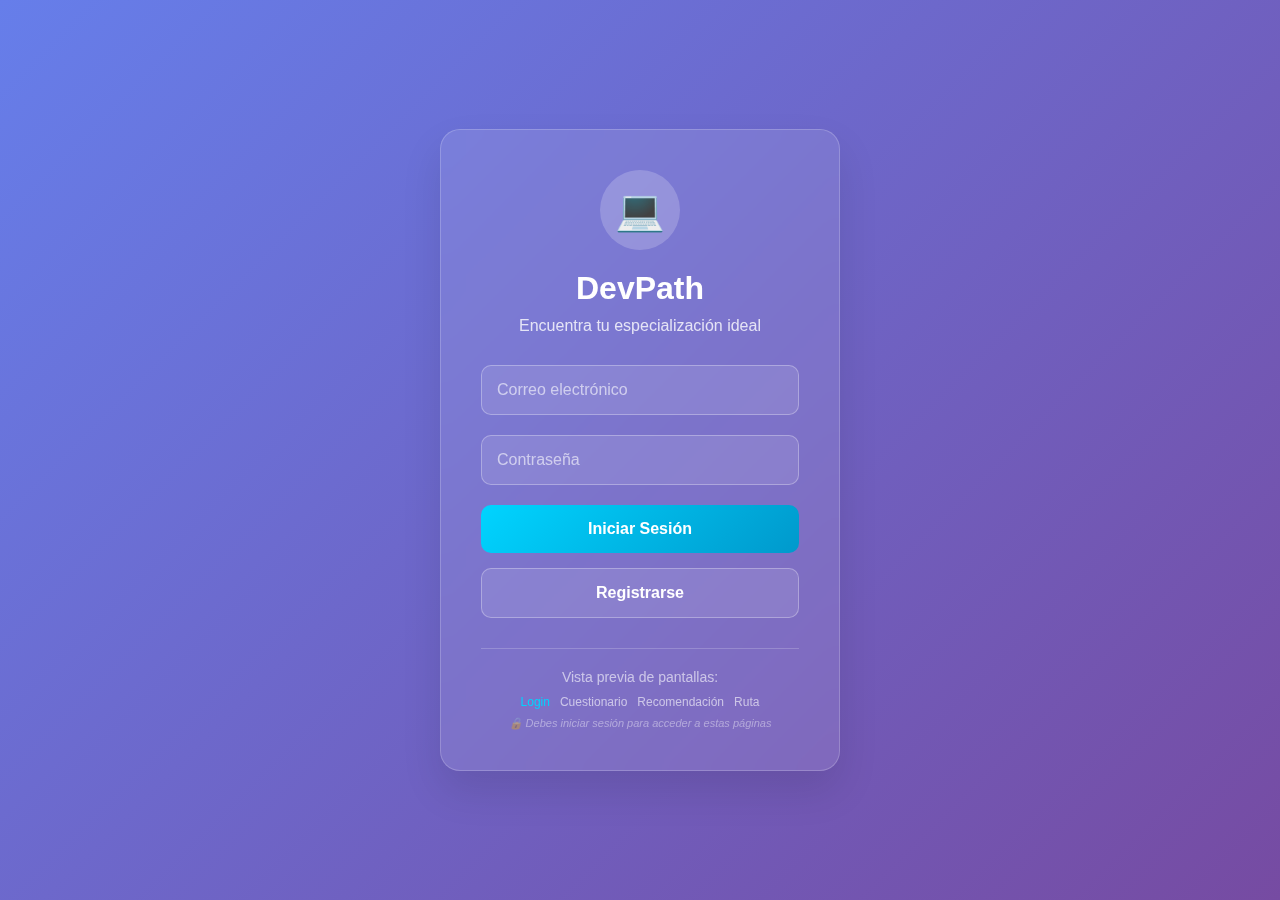
<file: index.html>
<!DOCTYPE html>
<html lang="es">               
<head>
    <meta charset="UTF-8">
    <meta name="viewport" content="width=device-width, initial-scale=1.0">
    <title>DevPath - Login</title>
    <link rel="stylesheet" href="styles/loginStyle.css">
</head>
<body>
    <div class="login-container">
        <div class="logo">
            <div class="logo-icon">💻</div>
            <h1>DevPath</h1>
            <p>Encuentra tu especialización ideal</p>
        </div>
        
        <!-- LOGIN FORM -->
        <form id="loginForm" style="display: block;">
            <div class="input-group">
                <input type="email" class="input-field" placeholder="Correo electrónico" required>
            </div>
            <div class="input-group">
                <input type="password" class="input-field" placeholder="Contraseña" required>
            </div>
            <div class="input-group">
                <button type="submit" class="btn btn-primary">
                    Iniciar Sesión
                </button>
                <button type="button" onclick="showRegisterForm()" class="btn btn-secondary">
                    Registrarse
                </button>
            </div>
            <div id="error-message" style="color: #ff6b6b; text-align: center; margin-top: 10px; display: none;"></div>
        </form>

        <!-- REGISTER FORM (OCULTO INICIALMENTE) -->
        <form id="registerForm" style="display: none;">
            <div class="input-group">
                <input type="text" class="input-field" placeholder="Nombre completo" required>
            </div>
            <div class="input-group">
                <input type="email" class="input-field" placeholder="Correo electrónico" required>
            </div>
            <div class="input-group">
                <input type="password" class="input-field" placeholder="Contraseña" required>
            </div>
            <div class="input-group">
                <input type="password" class="input-field" placeholder="Confirmar contraseña" required>
            </div>
            <div class="input-group">
                <button type="submit" class="btn btn-primary">
                    Crear Cuenta
                </button>
                <button type="button" onclick="showLoginForm()" class="btn btn-secondary">
                    Ya tengo cuenta
                </button>
            </div>
            <div id="register-error-message" style="color: #ff6b6b; text-align: center; margin-top: 10px; display: none;"></div>
        </form>

        <!-- Enlaces de navegación BLOQUEADOS desde login -->
        <div style="text-align: center; margin-top: 30px; padding-top: 20px; border-top: 1px solid rgba(255,255,255,0.2);">
            <p style="color: rgba(255,255,255,0.6); font-size: 14px; margin-bottom: 10px;">Vista previa de pantallas:</p>
            <div style="display: flex; gap: 10px; justify-content: center; flex-wrap: wrap;">
                <a href="index.html" style="color: #00d4ff; font-size: 12px; text-decoration: none;">Login</a>
                <a href="#" onclick="blockNavigation('cuestionario.html')" style="color: rgba(255,255,255,0.6); font-size: 12px; text-decoration: none; cursor: pointer;">Cuestionario</a>
                <a href="#" onclick="blockNavigation('recomendacion.html')" style="color: rgba(255,255,255,0.6); font-size: 12px; text-decoration: none; cursor: pointer;">Recomendación</a>
                <a href="#" onclick="blockNavigation('ruta.html')" style="color: rgba(255,255,255,0.6); font-size: 12px; text-decoration: none; cursor: pointer;">Ruta</a>
            </div>
            <p style="color: rgba(255,255,255,0.4); font-size: 11px; margin-top: 8px; font-style: italic;">
                🔒 Debes iniciar sesión para acceder a estas páginas
            </p>
        </div>
    </div>

    <script src="js/auth.js"></script>
    
    <script>
    function blockNavigation(page) {
        alert('❌ Acceso denegado\n\nDebes iniciar sesión para acceder a ' + page.replace('.html', ''));
    }
    </script>
</body>
</html>
</file>
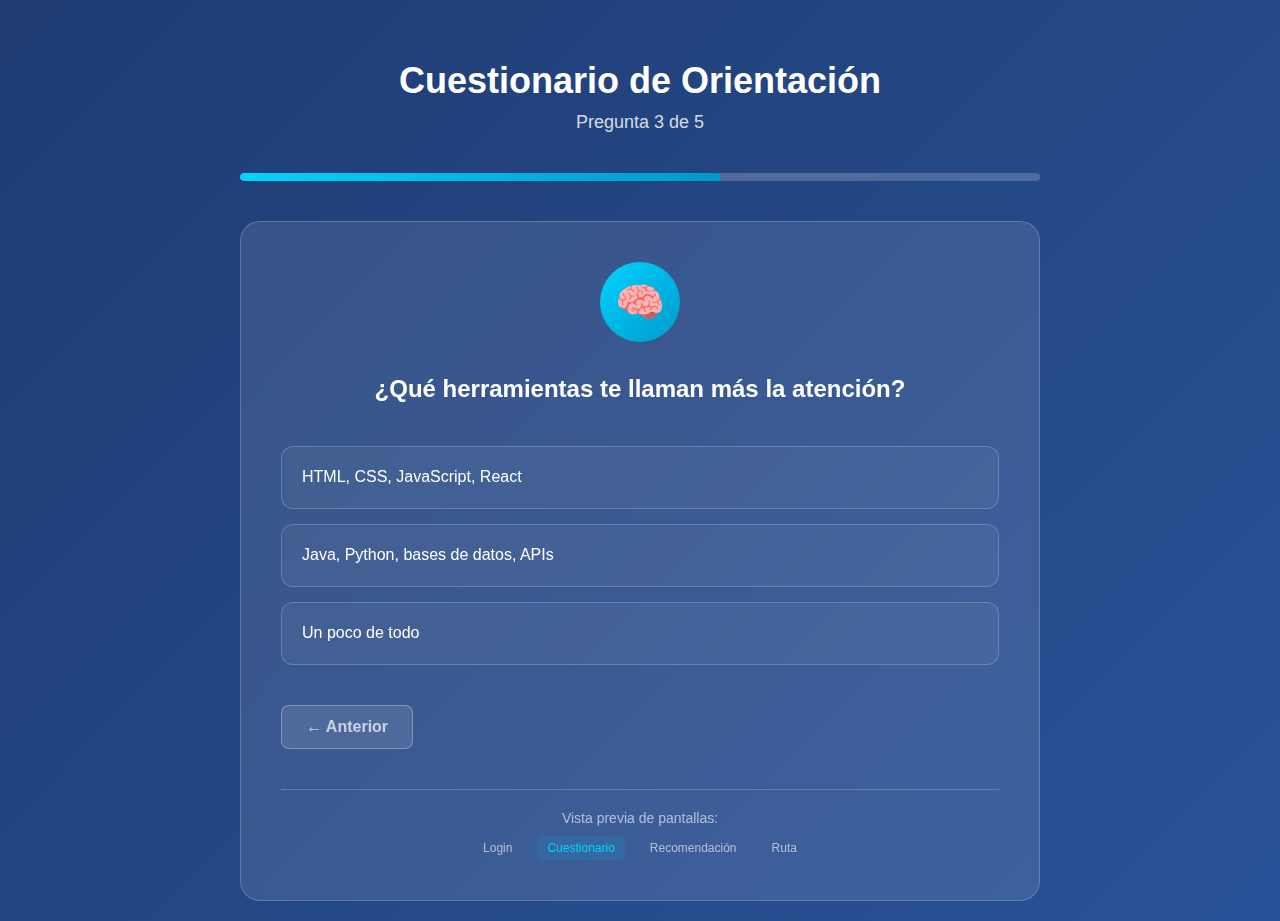
<file: cuestionario.html>
<!DOCTYPE html>
<html lang="es">

<head>
    <meta charset="UTF-8">
    <meta name="viewport" content="width=device-width, initial-scale=1.0">
    <title>DevPath - Cuestionario</title>
    <link rel="stylesheet" href="styles/cuestionarioStyle.css">
</head>

<body>
    <div class="container">
        <div class="header">
            <h1>Cuestionario de Orientación</h1>
            <p>Pregunta 3 de 5</p>
        </div>

        <div class="progress-bar">
            <div class="progress-fill"></div>
        </div>

        <div class="question-card">
            <div class="question-icon">🧠</div>
            <h2 class="question-title">¿Qué herramientas te llaman más la atención?</h2>

            <div class="options">
                <a href="recomendacion.html" class="option">
                    <span>HTML, CSS, JavaScript, React</span>
                    <span class="option-arrow">→</span>
                </a>
                <a href="recomendacion.html" class="option">
                    <span>Java, Python, bases de datos, APIs</span>
                    <span class="option-arrow">→</span>
                </a>
                <a href="recomendacion.html" class="option">
                    <span>Un poco de todo</span>
                    <span class="option-arrow">→</span>
                </a>
            </div>

            <div class="navigation">
                <a href="login.html" class="btn btn-secondary">← Anterior</a>
                <span></span>
            </div>

            <!-- Enlaces de navegación para demo -->
            <div class="demo-nav">
                <p>Vista previa de pantallas:</p>
                <div>
                    <a href="login.html">Login</a>
                    <a href="cuestionario.html" class="active">Cuestionario</a>
                    <a href="recomendacion.html">Recomendación</a>
                    <a href="ruta.html">Ruta</a>
                </div>
            </div>
        </div>
    </div>
</body>

</html>
</file>
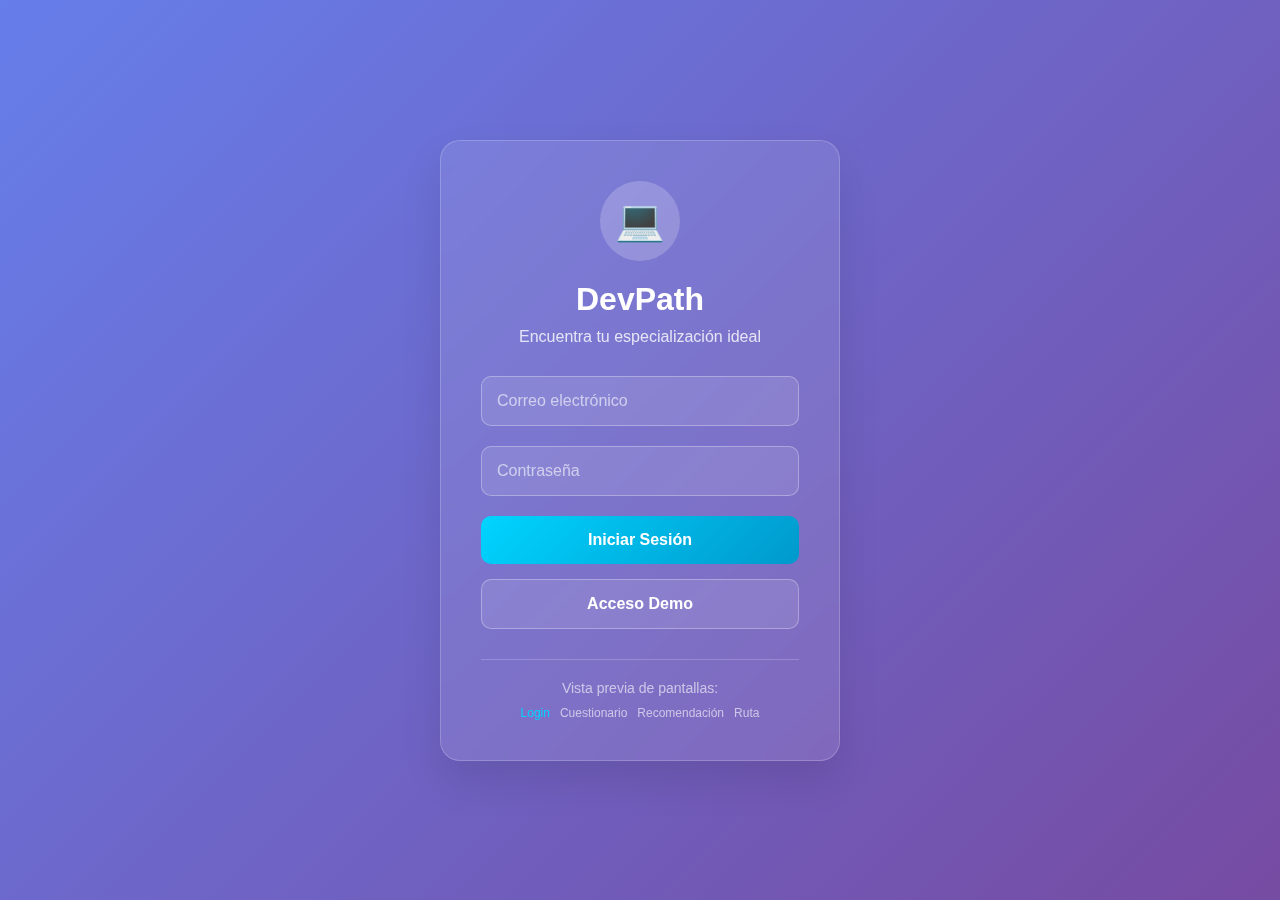
<file: login.html>
<!DOCTYPE html>
<html lang="es">               
<head>
    <meta charset="UTF-8">
    <meta name="viewport" content="width=device-width, initial-scale=1.0">
    <title>DevPath - Login</title>
    <link rel="stylesheet" href="styles/loginStyle.css">
</head>
<body>
    <div class="login-container">
        <div class="logo">
            <div class="logo-icon">💻</div>
            <h1>DevPath</h1>
            <p>Encuentra tu especialización ideal</p>
        </div>
        
        <form>
            <div class="input-group">
                <input type="em                       ail" class="input-field" placeholder="Correo electrónico" required>
            </div>
            <div class="input-group">
                <input type="password" class="input-field" placeholder="Contraseña" required>
            </div>
            <div class="input-group">
                <a href="cuestionario.html" class="btn btn-primary">
                    Iniciar Sesión
                </a>
                <a href="cuestionario.html" class="btn btn-secondary">
                    Acceso Demo
                </a>
            </div>
        </form>

        <!-- Enlaces de navegación para demo -->
        <div style="text-align: center; margin-top: 30px; padding-top: 20px; border-top: 1px solid rgba(255,255,255,0.2);">
            <p style="color: rgba(255,255,255,0.6); font-size: 14px; margin-bottom: 10px;">Vista previa de pantallas:</p>
            <div style="display: flex; gap: 10px; justify-content: center; flex-wrap: wrap;">
                <a href="login.html" style="color: #00d4ff; font-size: 12px; text-decoration: none;">Login</a>
                <a href="cuestionario.html" style="color: rgba(255,255,255,0.6); font-size: 12px; text-decoration: none;">Cuestionario</a>
                <a href="recomendacion.html" style="color: rgba(255,255,255,0.6); font-size: 12px; text-decoration: none;">Recomendación</a>
                <a href="ruta.html" style="color: rgba(255,255,255,0.6); font-size: 12px; text-decoration: none;">Ruta</a>
            </div>
        </div>
    </div>
</body>
</html>
</file>
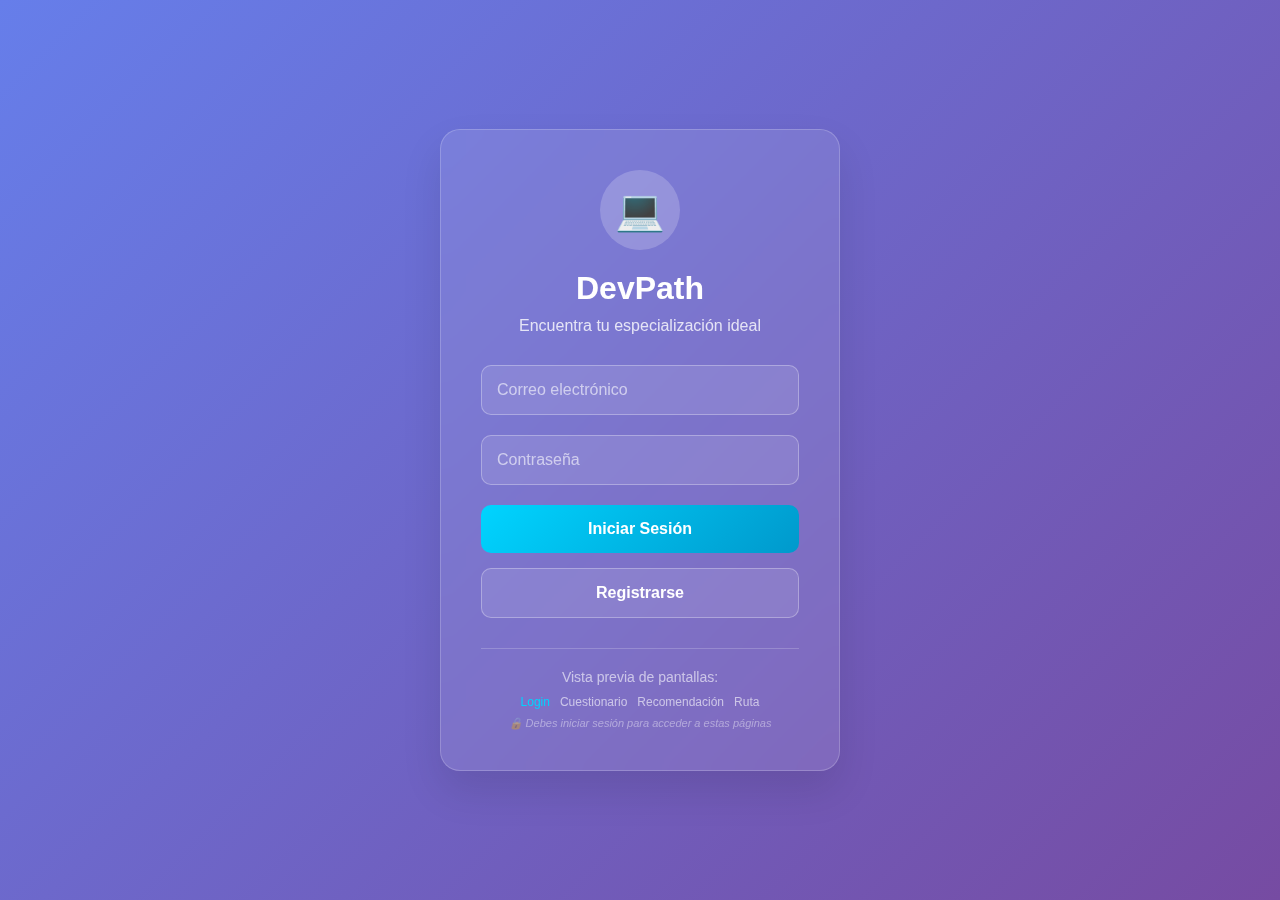
<file: recomendacion.html>
<!DOCTYPE html>
<html lang="es">
<head>
    <meta charset="UTF-8">
    <meta name="viewport" content="width=device-width, initial-scale=1.0">
    <title>DevPath - Tu Recomendación</title>
    <link rel="stylesheet" href="styles/recomendacionStyle.css">
</head>
<body>
    <div class="container">
        <div class="recommendation-header">
            <h1>¡Tu Recomendación Está Lista!</h1>
            <p>Basado en tus respuestas, hemos encontrado tu especialización ideal en tecnología</p>
            
            <!-- BOTÓN DE LOGOUT VISIBLE -->
            <div style="position: absolute; top: 20px; right: 20px;">
                <button onclick="logoutUser()" style="
                    background: linear-gradient(135deg, #e74c3c 0%, #c0392b 100%); 
                    border: none;
                    color: white; 
                    padding: 8px 16px; 
                    border-radius: 20px; 
                    cursor: pointer;
                    font-size: 12px;
                    font-weight: 600;
                    transition: all 0.3s ease;
                    box-shadow: 0 4px 15px rgba(231, 76, 60, 0.3);
                " onmouseover="this.style.transform='scale(1.05)'" 
                   onmouseout="this.style.transform='scale(1)'">
                    🚪 Salir
                </button>
            </div>
        </div>

        <div class="recommendation-card">
            <div class="specialization-icon" id="trackIcon">🌐</div>
            <h2 class="specialization-title" id="trackTitle">Cargando...</h2>
            <p class="specialization-description" id="trackDescription">
                Analizando tus respuestas...
            </p>

            <div class="stats-grid">
                <div class="stat-card">
                    <div class="stat-icon compatibility">⭐</div>
                    <div class="stat-title">Compatibilidad</div>
                    <div class="stat-value" id="compatibilityValue">--</div>
                </div>
                <div class="stat-card technologies-stat">
                    <div class="stat-icon technologies">📚</div>
                    <div class="stat-title">Tecnologías</div>
                    <div class="stat-value" id="technologiesCount">--</div>
                </div>
                <div class="stat-card level-stat">
                    <div class="stat-icon level">✅</div>
                    <div class="stat-title">Demanda</div>
                    <div class="stat-value" id="demandValue">--</div>
                </div>
            </div>

            <!-- DETALLES ADICIONALES -->
            <div id="detailedResults" style="margin: 30px 0; text-align: left;">
                <!-- Se llenará dinámicamente -->
            </div>

            <div class="action-buttons">
                <<button class="btn btn-primary" onclick="goToLearningPath()">
                    🗺️ Ver Ruta de Aprendizaje
                </button>
                
                <a href="cuestionario.html" class="btn btn-secondary">
                    Repetir Cuestionario
                </a>
            </div>

            <!-- Enlaces de navegación PROTEGIDOS -->
            <div class="demo-nav">
                <p>Navegación (solo con sesión activa):</p>
                <div>
                    <a href="#" onclick="confirmLogout()">Login</a>
                    <a href="#" onclick="navigateProtected('cuestionario.html')">Cuestionario</a>
                    <a href="recomendacion.html" class="active">Recomendación</a>
                    <a href="#" onclick="navigateProtected('ruta.html')">Ruta</a>
                </div>
            </div>
        </div>
    </div>

    <script src="js/sessions.js"></script>
    <script src="js/recommend.js"></script>
</body>
</html>
</file>
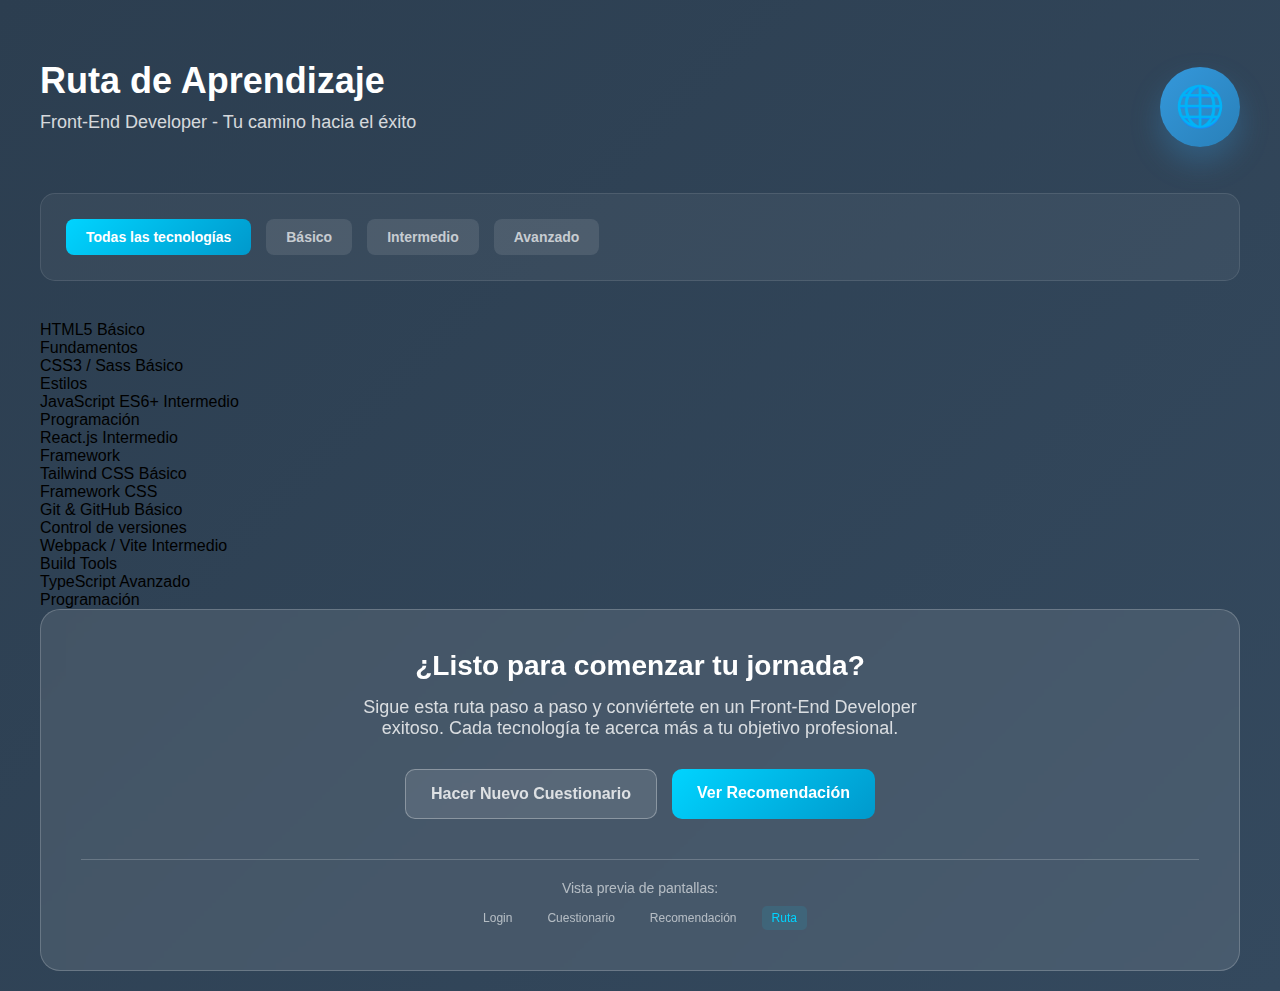
<file: ruta.html>
<!DOCTYPE html>
<html lang="es">
<head>
    <meta charset="UTF-8">
    <meta name="viewport" content="width=device-width, initial-scale=1.0">
    <title>DevPath - Ruta de Aprendizaje</title>
    <link rel="stylesheet" href="styles/rutaStyle.css">
</head>
<body>
    <div class="container">
        <div class="roadmap-header">
            <div class="roadmap-title">
                <h1>Ruta de Aprendizaje</h1>
                <p>Front-End Developer - Tu camino hacia el éxito</p>
            </div>
            <div class="roadmap-icon">🌐</div>
        </div>

        <div class="filters">
            <div class="filter-buttons">
                <button class="filter-btn active">Todas las tecnologías</button>
                <button class="filter-btn">Básico</button>
                <button class="filter-btn">Intermedio</button>
                <button class="filter-btn">Avanzado</button>
            </div>
        </div>

        <div class="technologies-grid">
            <div class="tech-card">
                <div class="tech-header">
                    <span class="tech-name">HTML5</span>
                    <span class="tech-level basic">Básico</span>
                </div>
                <div class="tech-category">Fundamentos</div>
                <div class="progress-bar-tech">
                    <div class="progress-fill-tech basic"></div>
                </div>
            </div>

            <div class="tech-card">
                <div class="tech-header">
                    <span class="tech-name">CSS3 / Sass</span>
                    <span class="tech-level basic">Básico</span>
                </div>
                <div class="tech-category">Estilos</div>
                <div class="progress-bar-tech">
                    <div class="progress-fill-tech basic"></div>
                </div>
            </div>

            <div class="tech-card">
                <div class="tech-header">
                    <span class="tech-name">JavaScript ES6+</span>
                    <span class="tech-level intermediate">Intermedio</span>
                </div>
                <div class="tech-category">Programación</div>
                <div class="progress-bar-tech">
                    <div class="progress-fill-tech intermediate"></div>
                </div>
            </div>

            <div class="tech-card">
                <div class="tech-header">
                    <span class="tech-name">React.js</span>
                    <span class="tech-level intermediate">Intermedio</span>
                </div>
                <div class="tech-category">Framework</div>
                <div class="progress-bar-tech">
                    <div class="progress-fill-tech intermediate"></div>
                </div>
            </div>

            <div class="tech-card">
                <div class="tech-header">
                    <span class="tech-name">Tailwind CSS</span>
                    <span class="tech-level basic">Básico</span>
                </div>
                <div class="tech-category">Framework CSS</div>
                <div class="progress-bar-tech">
                    <div class="progress-fill-tech basic"></div>
                </div>
            </div>

            <div class="tech-card">
                <div class="tech-header">
                    <span class="tech-name">Git & GitHub</span>
                    <span class="tech-level basic">Básico</span>
                </div>
                <div class="tech-category">Control de versiones</div>
                <div class="progress-bar-tech">
                    <div class="progress-fill-tech basic"></div>
                </div>
            </div>

            <div class="tech-card">
                <div class="tech-header">
                    <span class="tech-name">Webpack / Vite</span>
                    <span class="tech-level intermediate">Intermedio</span>
                </div>
                <div class="tech-category">Build Tools</div>
                <div class="progress-bar-tech">
                    <div class="progress-fill-tech intermediate"></div>
                </div>
            </div>

            <div class="tech-card">
                <div class="tech-header">
                    <span class="tech-name">TypeScript</span>
                    <span class="tech-level advanced">Avanzado</span>
                </div>
                <div class="tech-category">Programación</div>
                <div class="progress-bar-tech">
                    <div class="progress-fill-tech advanced"></div>
                </div>
            </div>
        </div>

        <div class="action-card">
            <h2>¿Listo para comenzar tu jornada?</h2>
            <p>Sigue esta ruta paso a paso y conviértete en un Front-End Developer exitoso. Cada tecnología te acerca más a tu objetivo profesional.</p>
            <div class="action-buttons">
                <a href="cuestionario.html" class="btn btn-secondary">Hacer Nuevo Cuestionario</a>
                <a href="recomendacion.html" class="btn btn-primary">Ver Recomendación</a>
            </div>

            <!-- Enlaces de navegación para demo -->
            <div class="demo-nav">
                <p>Vista previa de pantallas:</p>
                <div>
                    <a href="login.html">Login</a>
                    <a href="cuestionario.html">Cuestionario</a>
                    <a href="recomendacion.html">Recomendación</a>
                    <a href="ruta.html" class="active">Ruta</a>
                </div>
            </div>
        </div>
    </div>

    <script>
        // Funcionalidad básica para los filtros
        document.addEventListener('DOMContentLoaded', function() {
            const filterBtns = document.querySelectorAll('.filter-btn');
            const techCards = document.querySelectorAll('.tech-card');
            
            filterBtns.forEach(btn => {
                btn.addEventListener('click', function() {
                    // Remover clase active de todos los botones
                    filterBtns.forEach(b => b.classList.remove('active'));
                    // Agregar clase active al botón clickeado
                    this.classList.add('active');
                    
                    const filter = this.textContent.toLowerCase();
                    
                    // Mostrar/ocultar tarjetas basado en el filtro
                    techCards.forEach(card => {
                        const level = card.querySelector('.tech-level');
                        const levelText = level.textContent.toLowerCase();
                        
                        if (filter === 'todas las tecnologías' || levelText === filter) {
                            card.style.display = 'block';
                            card.style.opacity = '1';
                        } else {
                            card.style.opacity = '0.3';
                        }
                    });
                });
            });
        });
    </script>
</body>
</html>
</file>
<file: styles/loginStyle.css>
* {
    margin: 0;
    padding: 0;
    box-sizing: border-box;
}

body {
    font-family: 'Segoe UI', Tahoma, Geneva, Verdana, sans-serif;
    background: linear-gradient(135deg, #667eea 0%, #764ba2 100%);
    min-height: 100vh;
    display: flex;
    align-items: center;
    justify-content: center;
    padding: 20px;
}

.login-container {
    background: rgba(255, 255, 255, 0.1);
    backdrop-filter: blur(10px);
    border-radius: 20px;
    padding: 40px;
    width: 100%;
    max-width: 400px;
    border: 1px solid rgba(255, 255, 255, 0.2);
    box-shadow: 0 20px 40px rgba(0, 0, 0, 0.1);
}

.logo {
    text-align: center;
    margin-bottom: 30px;
}

.logo-icon {
    width: 80px;
    height: 80px;
    background: rgba(255, 255, 255, 0.2);
    border-radius: 50%;
    display: flex;
    align-items: center;
    justify-content: center;
    margin: 0 auto 20px;
    font-size: 40px;
}

.logo h1 {
    color: white;
    font-size: 32px;
    margin-bottom: 10px;
}

.logo p {
    color: rgba(255, 255, 255, 0.8);
    font-size: 16px;
}

.input-group {
    margin-bottom: 20px;
}

.input-field {
    width: 100%;
    padding: 15px;
    border: 1px solid rgba(255, 255, 255, 0.3);
    border-radius: 10px;
    background: rgba(255, 255, 255, 0.1);
    color: white;
    font-size: 16px;
    transition: all 0.3s ease;
}

.input-field::placeholder {
    color: rgba(255, 255, 255, 0.6);
}

.input-field:focus {
    outline: none;
    border-color: rgba(255, 255, 255, 0.5);
    background: rgba(255, 255, 255, 0.15);
}

.btn {
    padding: 15px 24px;
    border: none;
    border-radius: 10px;
    cursor: pointer;
    font-size: 16px;
    font-weight: 600;
    transition: all 0.3s ease;
    text-decoration: none;
    display: inline-block;
    text-align: center;
    width: 100%;
    margin-bottom: 15px;
}

.btn-primary {
    background: linear-gradient(135deg, #00d4ff 0%, #0099cc 100%);
    color: white;
}

.btn-primary:hover {
    transform: translateY(-2px);
    box-shadow: 0 10px 20px rgba(0, 212, 255, 0.3);
}

.btn-secondary {
    background: rgba(255, 255, 255, 0.1);
    color: white;
    border: 1px solid rgba(255, 255, 255, 0.3);
    margin-bottom: 0;
}

.btn-secondary:hover {
    background: rgba(255, 255, 255, 0.2);
}

@media (max-width: 480px) {
    .login-container {
        padding: 30px 20px;
    }

    .logo h1 {
        font-size: 28px;
    }
}
</file>
<file: styles/cuestionarioStyle.css>
* {
    margin: 0;
    padding: 0;
    box-sizing: border-box;
}

body {
    font-family: 'Segoe UI', Tahoma, Geneva, Verdana, sans-serif;
    background: linear-gradient(135deg, #1e3c72 0%, #2a5298 100%);
    min-height: 100vh;
    padding: 20px;
}

.container {
    max-width: 800px;
    margin: 0 auto;
}

.header {
    text-align: center;
    color: white;
    margin-bottom: 40px;
    padding-top: 40px;
}

.header h1 {
    font-size: 36px;
    margin-bottom: 10px;
}

.header p {
    font-size: 18px;
    opacity: 0.8;
}

.progress-bar {
    background: rgba(255, 255, 255, 0.2);
    height: 8px;
    border-radius: 4px;
    margin: 40px 0;
    overflow: hidden;
}

.progress-fill {
    background: linear-gradient(90deg, #00d4ff 0%, #0099cc 100%);
    height: 100%;
    width: 60%;
    border-radius: 4px;
    transition: width 0.5s ease;
}

.question-card {
    background: rgba(255, 255, 255, 0.1);
    backdrop-filter: blur(10px);
    border-radius: 20px;
    padding: 40px;
    border: 1px solid rgba(255, 255, 255, 0.2);
}

.question-icon {
    width: 80px;
    height: 80px;
    background: linear-gradient(135deg, #00d4ff 0%, #0099cc 100%);
    border-radius: 50%;
    display: flex;
    align-items: center;
    justify-content: center;
    margin: 0 auto 30px;
    font-size: 40px;
}

.question-title {
    color: white;
    font-size: 24px;
    text-align: center;
    margin-bottom: 40px;
    font-weight: 600;
    line-height: 1.4;
}

.options {
    display: flex;
    flex-direction: column;
    gap: 15px;
}

.option {
    background: rgba(255, 255, 255, 0.05);
    border: 1px solid rgba(255, 255, 255, 0.2);
    border-radius: 12px;
    padding: 20px;
    color: white;
    cursor: pointer;
    transition: all 0.3s ease;
    display: flex;
    align-items: center;
    justify-content: space-between;
    text-decoration: none;
}

.option:hover {
    background: rgba(255, 255, 255, 0.15);
    border-color: #00d4ff;
    transform: translateX(5px);
}

.option-arrow {
    opacity: 0;
    transition: opacity 0.3s ease;
    font-size: 18px;
}

.option:hover .option-arrow {
    opacity: 1;
}

.navigation {
    display: flex;
    justify-content: space-between;
    margin-top: 40px;
}

.btn {
    padding: 12px 24px;
    border: none;
    border-radius: 8px;
    cursor: pointer;
    font-size: 16px;
    font-weight: 600;
    transition: all 0.3s ease;
    text-decoration: none;
    display: inline-block;
    text-align: center;
}

.btn-secondary {
    background: rgba(255, 255, 255, 0.1);
    color: rgba(255, 255, 255, 0.7);
    border: 1px solid rgba(255, 255, 255, 0.3);
}

.btn-secondary:hover {
    background: rgba(255, 255, 255, 0.2);
    color: white;
}

/* Enlaces de navegación para demo */
.demo-nav {
    text-align: center;
    margin-top: 40px;
    padding-top: 20px;
    border-top: 1px solid rgba(255, 255, 255, 0.2);
}

.demo-nav p {
    color: rgba(255, 255, 255, 0.6);
    font-size: 14px;
    margin-bottom: 10px;
}

.demo-nav div {
    display: flex;
    gap: 15px;
    justify-content: center;
    flex-wrap: wrap;
}

.demo-nav a {
    color: rgba(255, 255, 255, 0.6);
    font-size: 12px;
    text-decoration: none;
    padding: 5px 10px;
    border-radius: 5px;
    transition: all 0.3s ease;
}

.demo-nav a.active {
    color: #00d4ff;
    background: rgba(0, 212, 255, 0.1);
}

.demo-nav a:hover {
    color: white;
    background: rgba(255, 255, 255, 0.1);
}

@media (max-width: 768px) {
    .container {
        padding: 10px;
    }

    .header h1 {
        font-size: 28px;
    }

    .question-card {
        padding: 25px;
    }

    .question-title {
        font-size: 20px;
    }

    .option {
        padding: 15px;
    }

    .navigation {
        flex-direction: column;
        gap: 15px;
    }
}
</file>
<file: styles/recomendacionStyle.css>
* {
    margin: 0;
    padding: 0;
    box-sizing: border-box;
}

body {
    font-family: 'Segoe UI', Tahoma, Geneva, Verdana, sans-serif;
    background: linear-gradient(135deg, #2c3e50 0%, #34495e 100%);
    min-height: 100vh;
    padding: 20px;
}

.container {
    max-width: 900px;
    margin: 0 auto;
}

.recommendation-header {
    text-align: center;
    color: white;
    margin-bottom: 50px;
    padding-top: 40px;
}

.recommendation-header h1 {
    font-size: 36px;
    margin-bottom: 15px;
}

.recommendation-header p {
    font-size: 18px;
    opacity: 0.8;
    max-width: 600px;
    margin: 0 auto;
}

.recommendation-card {
    background: rgba(255, 255, 255, 0.1);
    backdrop-filter: blur(10px);
    border-radius: 20px;
    padding: 50px;
    border: 1px solid rgba(255, 255, 255, 0.2);
    text-align: center;
    margin-bottom: 30px;
}

.specialization-icon {
    width: 120px;
    height: 120px;
    background: linear-gradient(135deg, #3498db 0%, #2980b9 100%);
    border-radius: 50%;
    display: flex;
    align-items: center;
    justify-content: center;
    margin: 0 auto 30px;
    font-size: 60px;
    color: white;
    box-shadow: 0 20px 40px rgba(52, 152, 219, 0.3);
}

.specialization-title {
    color: white;
    font-size: 32px;
    margin-bottom: 20px;
    font-weight: bold;
}

.specialization-description {
    color: rgba(255, 255, 255, 0.8);
    font-size: 18px;
    max-width: 600px;
    margin: 0 auto 40px;
    line-height: 1.6;
}

.stats-grid {
    display: grid;
    grid-template-columns: repeat(auto-fit, minmax(200px, 1fr));
    gap: 30px;
    margin-bottom: 40px;
}

.stat-card {
    background: rgba(255, 255, 255, 0.05);
    border-radius: 15px;
    padding: 25px;
    text-align: center;
    border: 1px solid rgba(255, 255, 255, 0.1);
    transition: all 0.3s ease;
}

.stat-card:hover {
    transform: translateY(-5px);
    background: rgba(255, 255, 255, 0.1);
}

.stat-icon {
    width: 50px;
    height: 50px;
    border-radius: 50%;
    display: flex;
    align-items: center;
    justify-content: center;
    margin: 0 auto 15px;
    font-size: 24px;
}

.stat-icon.compatibility {
    background: rgba(46, 204, 113, 0.2);
    color: #2ecc71;
}

.stat-icon.technologies {
    background: rgba(52, 152, 219, 0.2);
    color: #3498db;
}

.stat-icon.level {
    background: rgba(155, 89, 182, 0.2);
    color: #9b59b6;
}

.stat-title {
    color: white;
    font-weight: 600;
    margin-bottom: 10px;
    font-size: 16px;
}

.stat-value {
    font-size: 32px;
    font-weight: bold;
    color: #2ecc71;
}

.technologies-stat .stat-value {
    color: #3498db;
}

.level-stat .stat-value {
    color: #9b59b6;
    font-size: 24px;
}

.btn {
    padding: 15px 30px;
    border: none;
    border-radius: 10px;
    cursor: pointer;
    font-size: 18px;
    font-weight: 600;
    transition: all 0.3s ease;
    text-decoration: none;
    display: inline-block;
    text-align: center;
    margin: 0 10px;
}

.btn-primary {
    background: linear-gradient(135deg, #00d4ff 0%, #0099cc 100%);
    color: white;
}

.btn-primary:hover {
    transform: translateY(-2px);
    box-shadow: 0 15px 30px rgba(0, 212, 255, 0.3);
}

.btn-secondary {
    background: rgba(255, 255, 255, 0.1);
    color: rgba(255, 255, 255, 0.8);
    border: 1px solid rgba(255, 255, 255, 0.3);
}

.btn-secondary:hover {
    background: rgba(255, 255, 255, 0.2);
    color: white;
}

.action-buttons {
    margin-top: 30px;
}

/* Enlaces de navegación para demo */
.demo-nav {
    text-align: center;
    margin-top: 40px;
    padding-top: 20px;
    border-top: 1px solid rgba(255, 255, 255, 0.2);
}

.demo-nav p {
    color: rgba(255, 255, 255, 0.6);
    font-size: 14px;
    margin-bottom: 10px;
}

.demo-nav div {
    display: flex;
    gap: 15px;
    justify-content: center;
    flex-wrap: wrap;
}

.demo-nav a {
    color: rgba(255, 255, 255, 0.6);
    font-size: 12px;
    text-decoration: none;
    padding: 5px 10px;
    border-radius: 5px;
    transition: all 0.3s ease;
}

.demo-nav a.active {
    color: #00d4ff;
    background: rgba(0, 212, 255, 0.1);
}

.demo-nav a:hover {
    color: white;
    background: rgba(255, 255, 255, 0.1);
}

@media (max-width: 768px) {
    .container {
        padding: 10px;
    }

    .recommendation-header h1 {
        font-size: 28px;
    }

    .recommendation-card {
        padding: 30px 20px;
    }

    .specialization-icon {
        width: 100px;
        height: 100px;
        font-size: 50px;
    }

    .specialization-title {
        font-size: 26px;
    }

    .stats-grid {
        grid-template-columns: 1fr;
        gap: 20px;
    }

    .btn {
        display: block;
        margin: 10px 0;
        width: 100%;
    }
}
</file>
<file: styles/rutaStyle.css>
* {
    margin: 0;
    padding: 0;
    box-sizing: border-box;
}

body {
    font-family: 'Segoe UI', Tahoma, Geneva, Verdana, sans-serif;
    background: linear-gradient(135deg, #2c3e50 0%, #34495e 100%);
    min-height: 100vh;
    padding: 20px;
}

.container {
    max-width: 1200px;
    margin: 0 auto;
}
/* MEJORAR EL RESALTADO DE FILTROS */
.phase-card {
    transition: all 0.3s ease !important;
    border: 2px solid transparent;
}

.phase-card:hover {
    transform: translateY(-5px) scale(1.02);
    box-shadow: 0 15px 35px rgba(0, 0, 0, 0.3);
}

/* CUANDO ESTÁ FILTRADA (NO SELECCIONADA) */
.phase-card.filtered {
    border-color: #00d4ff;
    box-shadow: 0 10px 30px rgba(0, 212, 255, 0.4);
}

/* LOADING SPINNER */
.loading-container {
    display: flex;
    flex-direction: column;
    align-items: center;
    justify-content: center;
    min-height: 50vh;
    color: white;
}

.loading-spinner {
    width: 50px;
    height: 50px;
    border: 3px solid rgba(255, 255, 255, 0.3);
    border-top: 3px solid #00d4ff;
    border-radius: 50%;
    animation: spin 1s linear infinite;
    margin-bottom: 20px;
}

@keyframes spin {
    0% { transform: rotate(0deg); }
    100% { transform: rotate(360deg); }
}

/* HEADER */
.roadmap-header {
    display: flex;
    align-items: center;
    justify-content: space-between;
    color: white;
    margin-bottom: 40px;
    padding-top: 40px;
}

.roadmap-title h1 {
    font-size: 36px;
    margin-bottom: 10px;
}

.roadmap-title p {
    font-size: 18px;
    opacity: 0.8;
    margin-bottom: 20px;
}

.track-stats {
    display: flex;
    gap: 20px;
    flex-wrap: wrap;
}

.stat-item {
    background: rgba(255, 255, 255, 0.1);
    padding: 8px 16px;
    border-radius: 20px;
    font-size: 14px;
    backdrop-filter: blur(10px);
}

.stat-item strong {
    color: #00d4ff;
}

.roadmap-icon {
    width: 80px;
    height: 80px;
    background: linear-gradient(135deg, #3498db 0%, #2980b9 100%);
    border-radius: 50%;
    display: flex;
    align-items: center;
    justify-content: center;
    font-size: 40px;
    color: white;
    box-shadow: 0 15px 30px rgba(52, 152, 219, 0.3);
    flex-shrink: 0;
}

/* FILTERS */
.filters {
    background: rgba(255, 255, 255, 0.05);
    border-radius: 15px;
    padding: 25px;
    margin-bottom: 40px;
    border: 1px solid rgba(255, 255, 255, 0.1);
}

.filter-buttons {
    display: flex;
    flex-wrap: wrap;
    gap: 15px;
}

.filter-btn {
    padding: 10px 20px;
    border-radius: 8px;
    border: none;
    cursor: pointer;
    transition: all 0.3s ease;
    font-weight: 600;
    font-size: 14px;
}

.filter-btn.active {
    background: linear-gradient(135deg, #00d4ff 0%, #0099cc 100%);
    color: white;
}

.filter-btn:not(.active) {
    background: rgba(255, 255, 255, 0.1);
    color: rgba(255, 255, 255, 0.7);
}

.filter-btn:not(.active):hover {
    background: rgba(255, 255, 255, 0.2);
    color: white;
}

/* PHASES GRID */
.phases-grid {
    display: grid;
    grid-template-columns: repeat(auto-fit, minmax(350px, 1fr));
    gap: 25px;
    margin-bottom: 40px;
}

.phase-card {
    background: rgba(255, 255, 255, 0.1);
    backdrop-filter: blur(10px);
    border-radius: 15px;
    padding: 25px;
    border: 1px solid rgba(255, 255, 255, 0.2);
    transition: all 0.3s ease;
    cursor: pointer;
    position: relative;
    overflow: hidden;
}

.phase-card:hover {
    background: rgba(255, 255, 255, 0.15);
    transform: translateY(-5px);
    box-shadow: 0 15px 30px rgba(0, 0, 0, 0.2);
}

.phase-card.selected {
    background: rgba(0, 212, 255, 0.2);
    border-color: #00d4ff;
    box-shadow: 0 10px 30px rgba(0, 212, 255, 0.3);
}

.phase-header {
    display: flex;
    align-items: center;
    justify-content: space-between;
    margin-bottom: 15px;
}

.phase-number {
    background: linear-gradient(135deg, #00d4ff 0%, #0099cc 100%);
    color: white;
    width: 40px;
    height: 40px;
    border-radius: 50%;
    display: flex;
    align-items: center;
    justify-content: center;
    font-weight: bold;
    font-size: 18px;
}

.phase-duration {
    background: rgba(255, 255, 255, 0.2);
    padding: 5px 12px;
    border-radius: 15px;
    font-size: 12px;
    color: white;
    font-weight: 600;
}

.phase-title {
    color: white;
    font-size: 20px;
    font-weight: 600;
    margin-bottom: 10px;
}

.phase-description {
    color: rgba(255, 255, 255, 0.8);
    font-size: 14px;
    margin-bottom: 15px;
    line-height: 1.5;
}

.phase-stats {
    display: flex;
    gap: 15px;
    margin-bottom: 15px;
    flex-wrap: wrap;
}

.phase-stat {
    background: rgba(255, 255, 255, 0.1);
    padding: 5px 10px;
    border-radius: 10px;
    font-size: 12px;
    color: rgba(255, 255, 255, 0.9);
    display: flex;
    align-items: center;
    gap: 5px;
}

.phase-progress {
    background: rgba(255, 255, 255, 0.2);
    height: 6px;
    border-radius: 3px;
    overflow: hidden;
}

.progress-fill {
    background: linear-gradient(135deg, #00d4ff 0%, #0099cc 100%);
    height: 100%;
    width: 0%;
    border-radius: 3px;
    transition: width 0.3s ease;
}

/* PHASE DETAIL */
.phase-detail {
    position: fixed;
    top: 0;
    left: 0;
    width: 100%;
    height: 100%;
    background: rgba(0, 0, 0, 0.8);
    backdrop-filter: blur(10px);
    z-index: 1000;
    display: flex;
    align-items: center;
    justify-content: center;
    padding: 20px;
}

.phase-detail-content {
    background: linear-gradient(135deg, #2c3e50 0%, #34495e 100%);
    border-radius: 20px;
    padding: 40px;
    max-width: 900px;
    width: 100%;
    max-height: 90vh;
    overflow-y: auto;
    border: 1px solid rgba(255, 255, 255, 0.2);
}

.phase-detail-content h3 {
    color: white;
    font-size: 28px;
    margin-bottom: 15px;
}

.phase-detail-content p {
    color: rgba(255, 255, 255, 0.8);
    font-size: 16px;
    margin-bottom: 30px;
    line-height: 1.6;
}

.detail-sections {
    display: grid;
    grid-template-columns: repeat(auto-fit, minmax(250px, 1fr));
    gap: 30px;
    margin-bottom: 30px;
}

.detail-section {
    background: rgba(255, 255, 255, 0.05);
    padding: 20px;
    border-radius: 15px;
    border-left: 4px solid #00d4ff;
}

.detail-section h4 {
    color: #00d4ff;
    margin-bottom: 15px;
    font-size: 16px;
}

.detail-section ul {
    list-style: none;
}

.detail-section li {
    color: rgba(255, 255, 255, 0.9);
    padding: 8px 0;
    border-bottom: 1px solid rgba(255, 255, 255, 0.1);
    font-size: 14px;
}

.detail-section li:last-child {
    border-bottom: none;
}

.detail-actions {
    display: flex;
    gap: 15px;
    justify-content: center;
    flex-wrap: wrap;
}

/* ACTION CARD */
.action-card {
    background: rgba(255, 255, 255, 0.1);
    backdrop-filter: blur(10px);
    border-radius: 20px;
    padding: 40px;
    border: 1px solid rgba(255, 255, 255, 0.2);
    text-align: center;
}

.action-card h2 {
    color: white;
    font-size: 28px;
    margin-bottom: 15px;
}

.action-card p {
    color: rgba(255, 255, 255, 0.8);
    font-size: 18px;
    margin-bottom: 30px;
    max-width: 600px;
    margin-left: auto;
    margin-right: auto;
}

.action-buttons {
    display: flex;
    flex-wrap: wrap;
    gap: 15px;
    justify-content: center;
    margin-bottom: 20px;
}

.secondary-actions {
    display: flex;
    gap: 20px;
    justify-content: center;
    margin-bottom: 30px;
}

.btn-link {
    color: #00d4ff;
    text-decoration: none;
    font-size: 14px;
    transition: all 0.3s ease;
}

.btn-link:hover {
    color: white;
    text-decoration: underline;
}

/* BUTTONS */
.btn {
    padding: 15px 25px;
    border: none;
    border-radius: 10px;
    cursor: pointer;
    font-size: 16px;
    font-weight: 600;
    transition: all 0.3s ease;
    text-decoration: none;
    display: inline-block;
    text-align: center;
}

.btn-primary {
    background: linear-gradient(135deg, #00d4ff 0%, #0099cc 100%);
    color: white;
}

.btn-primary:hover {
    transform: translateY(-2px);
    box-shadow: 0 15px 30px rgba(0, 212, 255, 0.3);
}

.btn-secondary {
    background: rgba(255, 255, 255, 0.1);
    color: rgba(255, 255, 255, 0.8);
    border: 1px solid rgba(255, 255, 255, 0.3);
}

.btn-secondary:hover {
    background: rgba(255, 255, 255, 0.2);
    color: white;
}

/* ERROR STATE */
.error-container {
    display: flex;
    align-items: center;
    justify-content: center;
    min-height: 70vh;
    color: white;
}

.error-content {
    text-align: center;
    background: rgba(255, 255, 255, 0.1);
    padding: 40px;
    border-radius: 20px;
    backdrop-filter: blur(10px);
    border: 1px solid rgba(255, 255, 255, 0.2);
    max-width: 500px;
}

.error-content h2 {
    font-size: 24px;
    margin-bottom: 15px;
    color: #e74c3c;
}

.error-content p {
    margin-bottom: 25px;
    opacity: 0.8;
}

/* NAVIGATION */
.demo-nav {
    text-align: center;
    margin-top: 40px;
    padding-top: 20px;
    border-top: 1px solid rgba(255, 255, 255, 0.2);
}

.demo-nav p {
    color: rgba(255, 255, 255, 0.6);
    font-size: 14px;
    margin-bottom: 10px;
}

.demo-nav div {
    display: flex;
    gap: 15px;
    justify-content: center;
    flex-wrap: wrap;
}

.demo-nav a {
    color: rgba(255, 255, 255, 0.6);
    font-size: 12px;
    text-decoration: none;
    padding: 5px 10px;
    border-radius: 5px;
    transition: all 0.3s ease;
}

.demo-nav a.active {
    color: #00d4ff;
    background: rgba(0, 212, 255, 0.1);
}

.demo-nav a:hover {
    color: white;
    background: rgba(255, 255, 255, 0.1);
}

/* RESPONSIVE */
@media (max-width: 768px) {
    .container {
        padding: 10px;
    }

    .roadmap-header {
        flex-direction: column;
        text-align: center;
        gap: 20px;
    }

    .roadmap-title h1 {
        font-size: 28px;
    }

    .track-stats {
        justify-content: center;
    }

    .phases-grid {
        grid-template-columns: 1fr;
    }

    .filter-buttons {
        justify-content: center;
    }

    .action-buttons {
        flex-direction: column;
        align-items: center;
    }

    .btn {
        width: 100%;
        max-width: 300px;
    }

    .phase-detail-content {
        margin: 10px;
        padding: 20px;
    }

    .detail-sections {
        grid-template-columns: 1fr;
        gap: 20px;
    }

    .detail-actions {
        flex-direction: column;
    }
}

/* HIDDEN ELEMENTS */
.hidden {
    display: none !important;
}

/* ANIMATIONS */
.phase-card {
    animation: slideInUp 0.6s ease forwards;
}

@keyframes slideInUp {
    from {
        opacity: 0;
        transform: translateY(30px);
    }
    to {
        opacity: 1;
        transform: translateY(0);
    }
}
</file>
